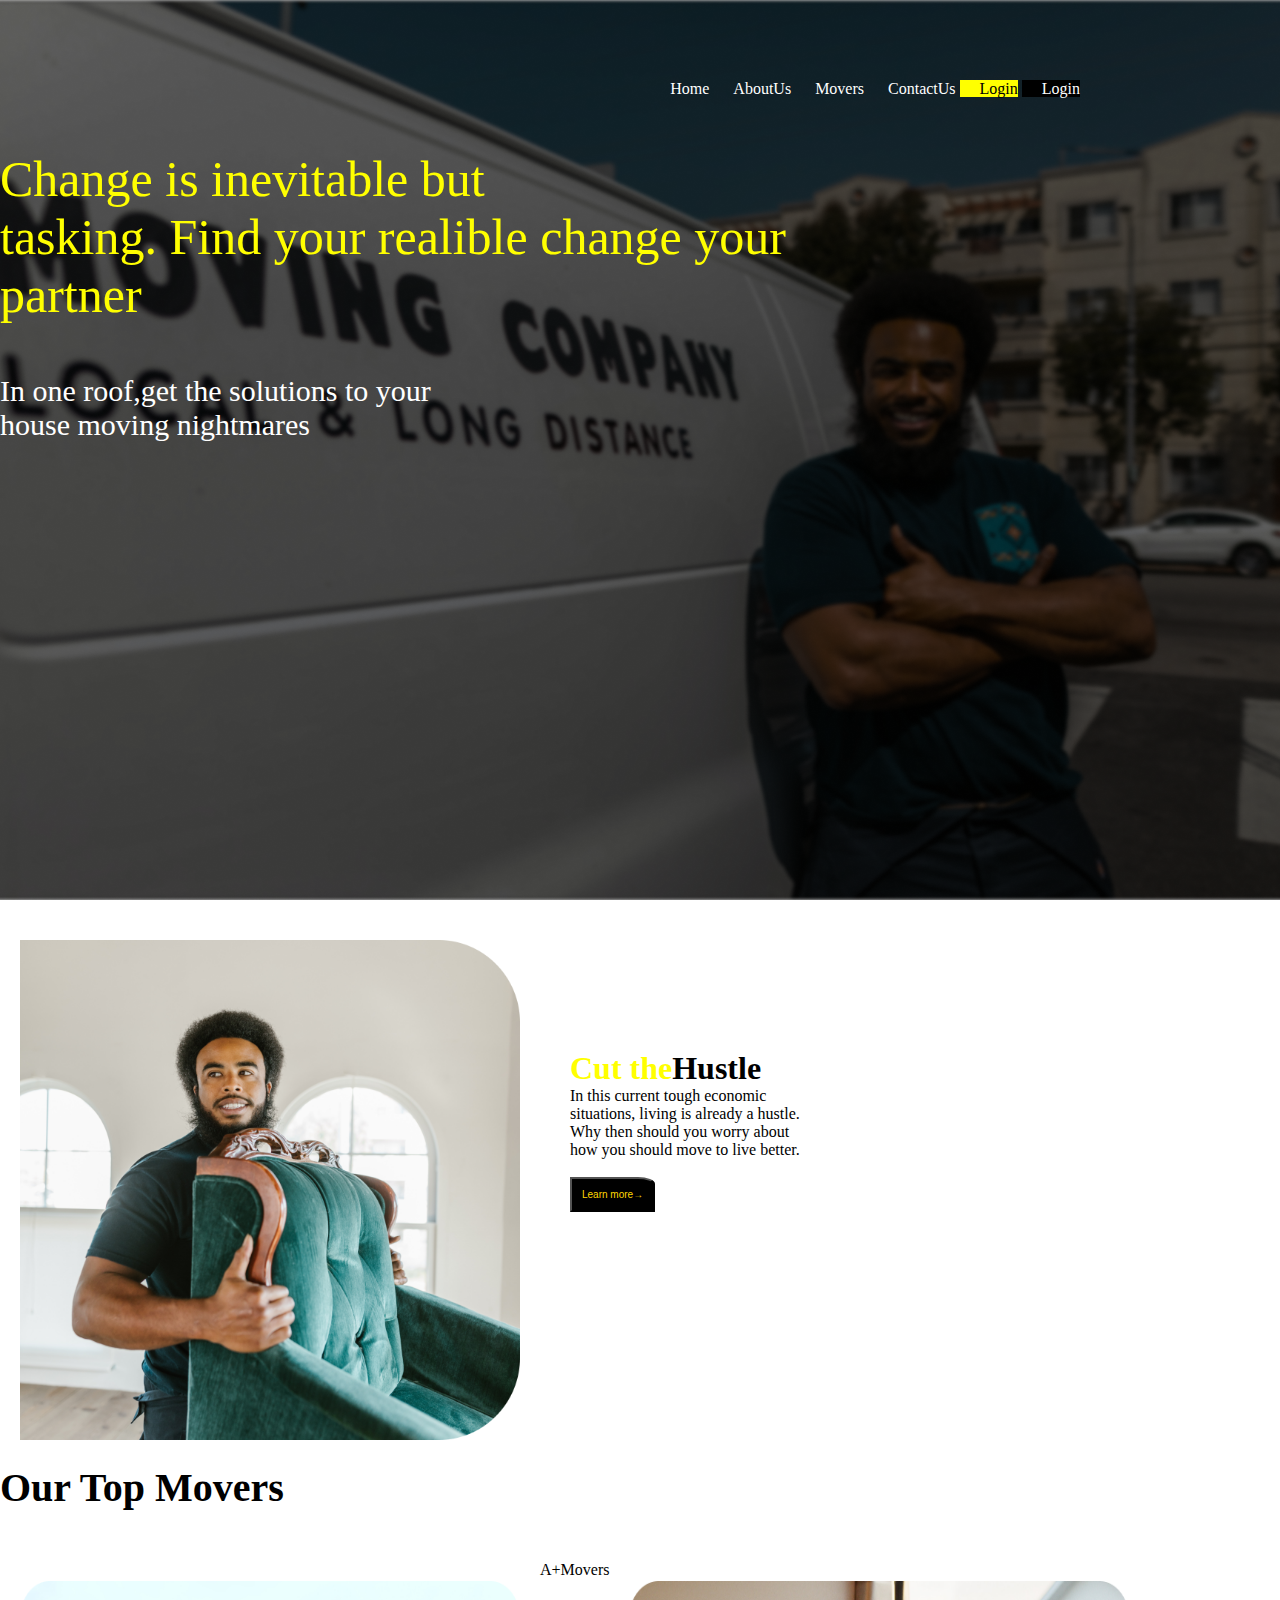
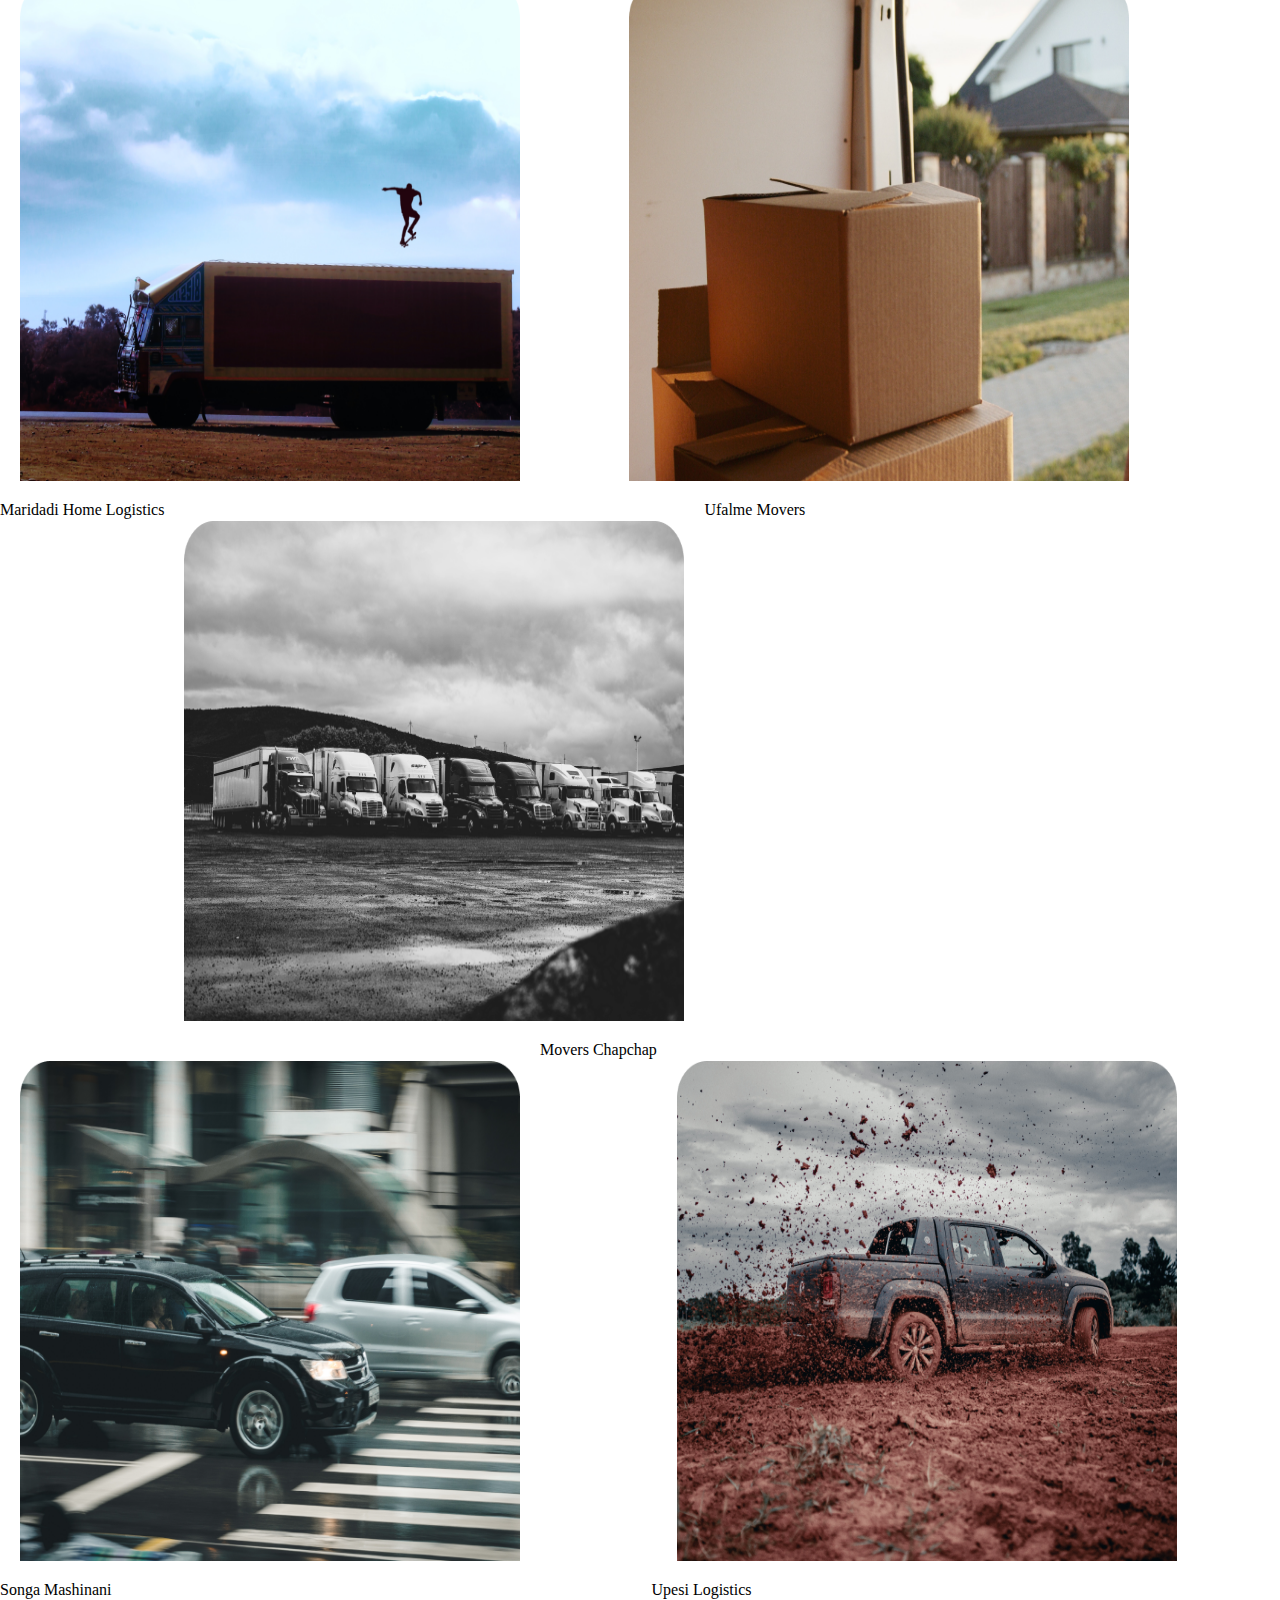
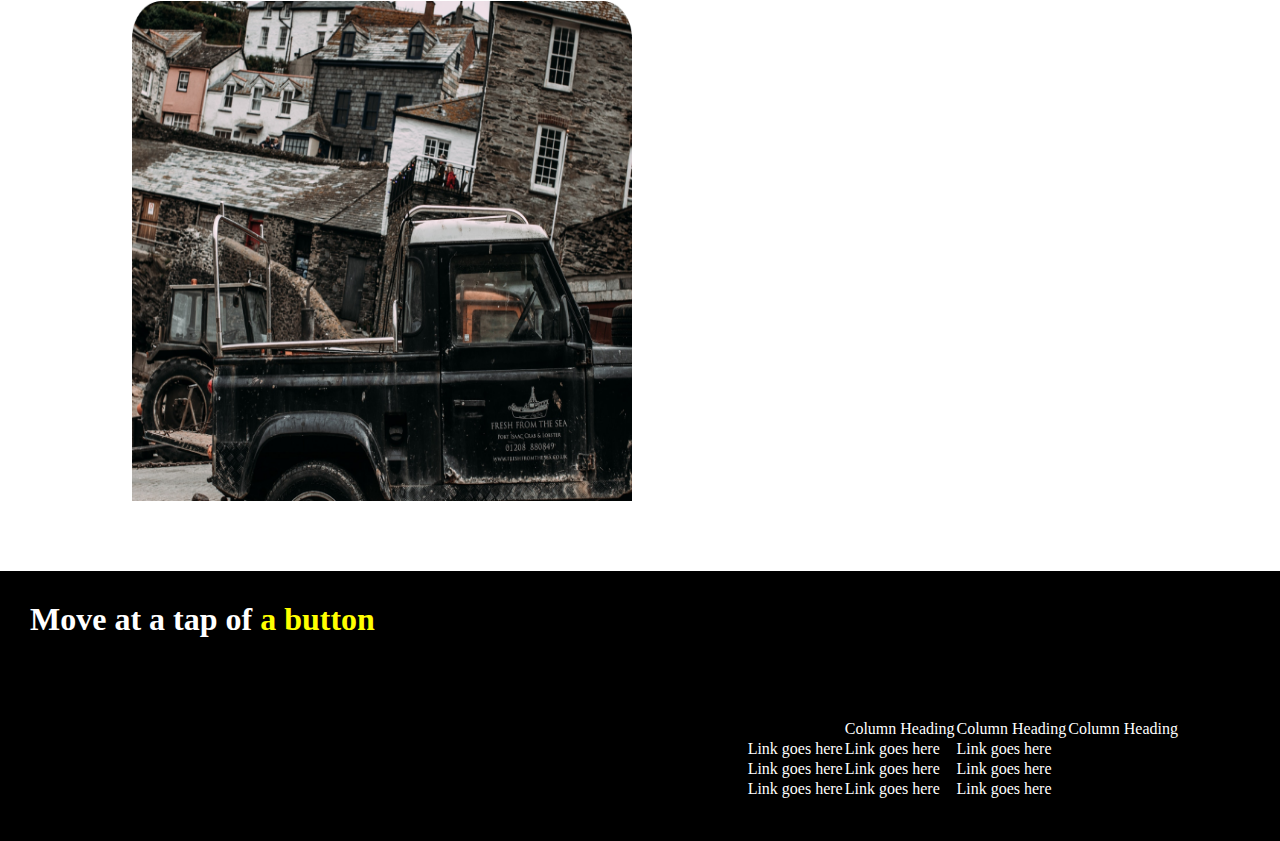
<file: index.html>
<!DOCTYPE html>
<html lang="en">
<head>
  <meta charset="UTF-8">
  <meta http-equiv="X-UA-Compatible" content="IE=edge">
  <meta name="viewport" content="width=device-width, initial-scale=1.0">
  <link rel="stylesheet" href="./images/css-file/index.css" type="text/css">
  <title>Document</title>
</head>
<body>
<header>
  <div class="nav-bar-menu">
    <ul class="menu-items">
      <a link rel="stylesheet" href="" class="menu-icon-1">Home</a>
      <a link rel="stylesheet" href="" class="menu-icon-2">AboutUs</a>
      <a link rel="stylesheet" href="./index2.html" class="menu-icon-3">Movers</a>
      <a link rel="stylesheet" href="" class="menu-icon-4">ContactUs</a>
      <a link rel="stylesheet" href="" class="menu-icon-5">Login</a>
      <a link rel="stylesheet" href="" class="menu-icon-6">Login</a>
    </ul>
  </div>
  <section class="this-is-text" id="to-margin">
  <p class="para1"> Change is inevitable but<br>tasking. Find your realible change your<br>partner</p>
  <p class="para2"> In one roof,get the solutions to your <br> house moving nightmares</p>
  </section>
</header>
<main>

<div class="image-movers-test">
  <div class="image-pic">
    <img src="./images/images-files/moving2 1.png" alt="" class="image-1">
  </div>
  <div class="marketing"><h1><span>Cut the</span>Hustle</h1>
   <div><p>In this current tough economic <br> situations, living is already a hustle.<br> Why then should you worry about<br> how you should move to live better.</p></div>
   <div><br><button>Learn more<span>&#x2192;</span></button></div>
  </div>
</div>

<Section>
<div>
  <h1 class="head-section">Our Top Movers</h1>
</div>
<div class="moving-images">
  <img src="./images/images-files/ehem 1.png" alt="" class="skater-truck" width="100" height="350"><span>A+Movers</span>
  <img src="./images/images-files/wewe 1.png" alt="" class="boxes" width="100" height="350"><span>Maridadi Home Logistics</span>
  <img src="./images/images-files/movers 1.png" alt="" class="more-trucks" width="100" height="350"><span>Ufalme Movers</span>
  <img src="./images/images-files/chapchap 1.png" alt="" class="Movers-chapchap" width="100" height="350"><span>Movers Chapchap</span>
  <img src="./images/images-files/mashinani 1.png" alt="" class="" width="100" height="350"><span >Songa Mashinani</span>
  <img src="./images/images-files/songa 1.png" alt="" class="upesi-logistics" width="100" height="350"><span>Upesi Logistics</span>
</div>
</Section>

  <footer>
    <div class="top-footer">
      <h1>Move at a tap of <span>a button </span></h1>
    </div>
    <div class="icon-section">
      <span class="social-icon">
  
      </span>
      <div class="table-area">
      <table>
        <th>
          <td>Column Heading </td>
          <td>Column Heading </td>
          <td>Column Heading </td>
        </th>
        <tr>
          <td>Link goes here</td>
          <td>Link goes here</td>
          <td>Link goes here</td>
        </tr>
        <tr>
          <td>Link goes here</td>
          <td>Link goes here</td>
          <td>Link goes here</td>
        </tr>
        <tr>
          <td>Link goes here</td>
          <td>Link goes here</td>
          <td>Link goes here</td>
        </tr>
      </table>
    </div>
    </div>
  </footer>

</main>

</body>








</html>
</file>
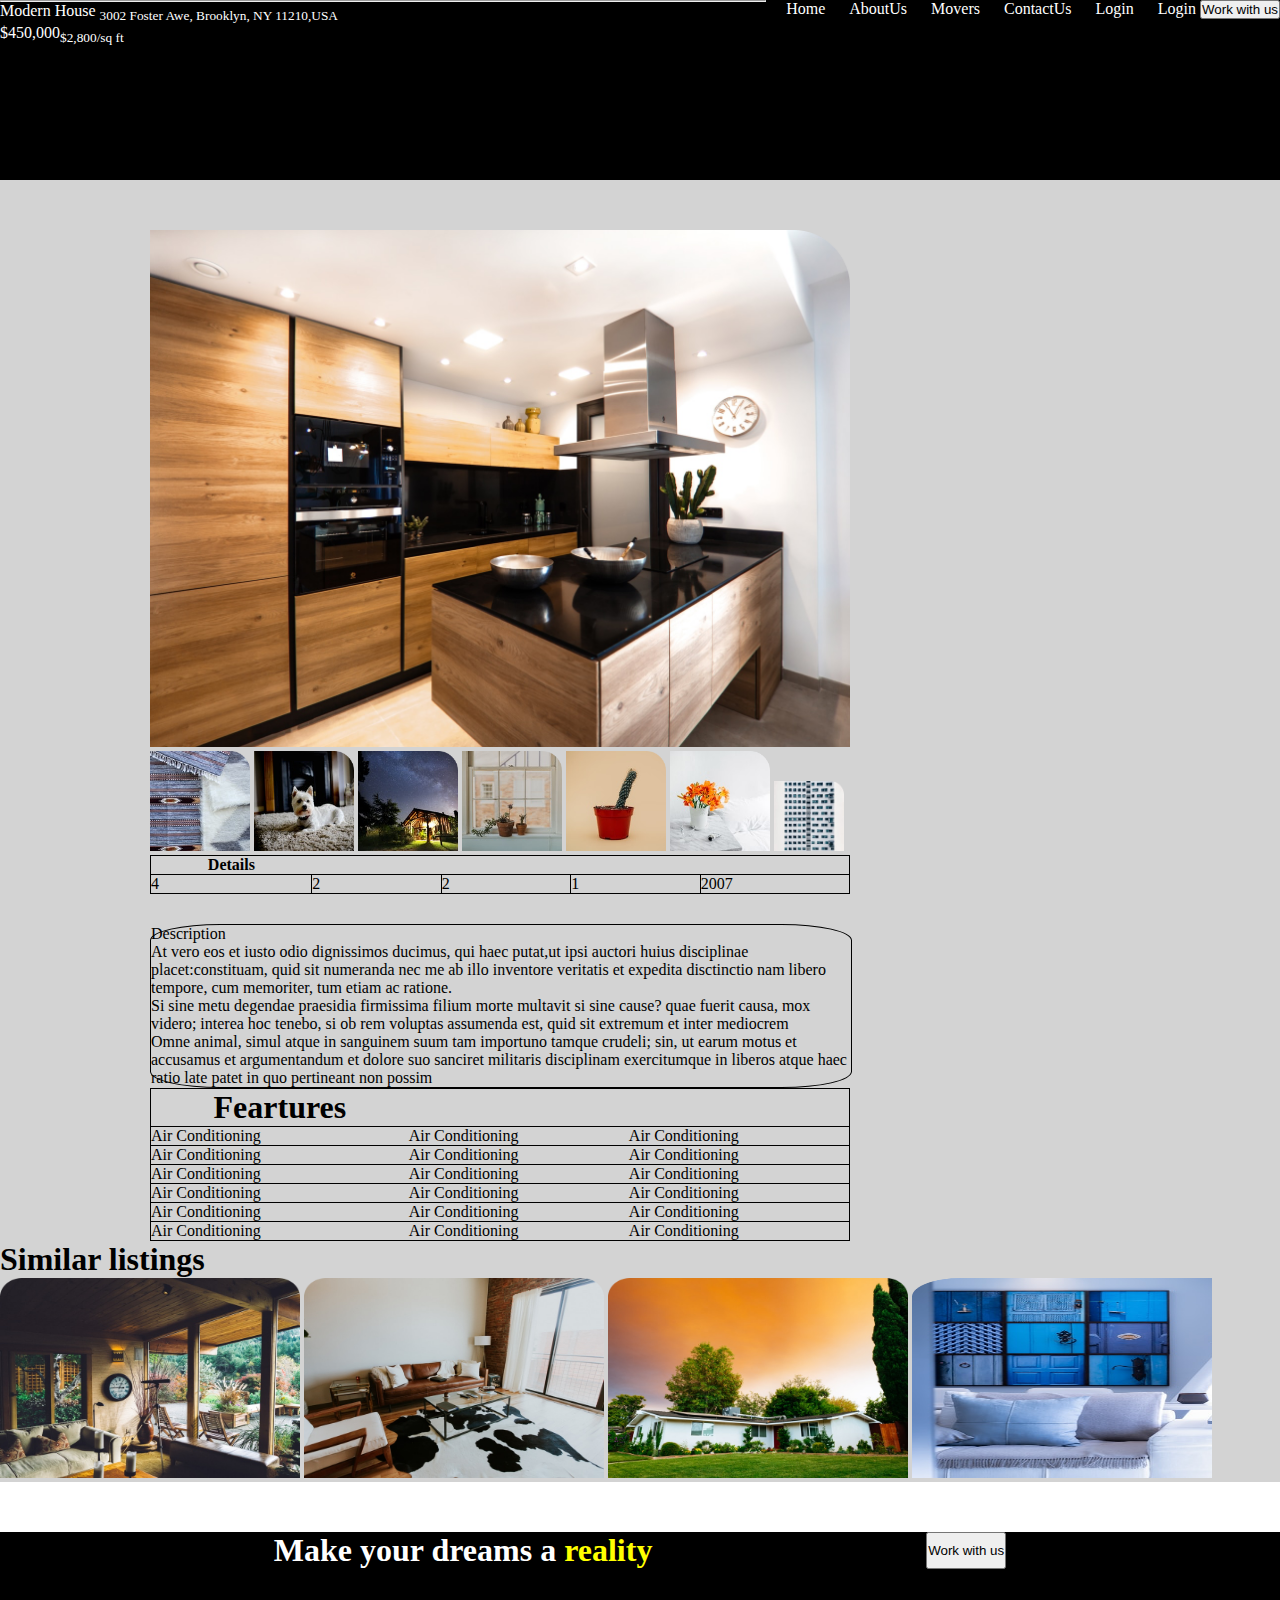
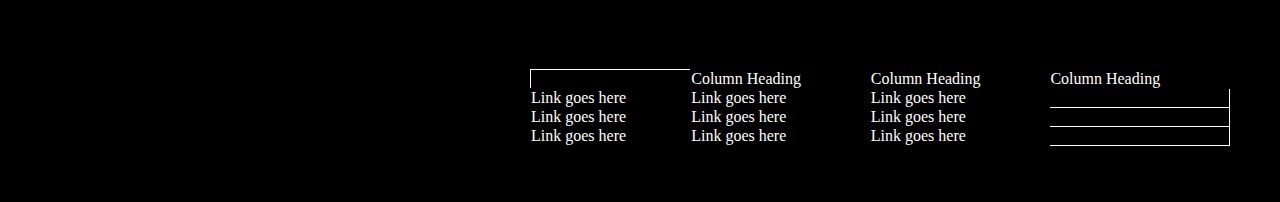
<file: index2.html>
<!DOCTYPE html>
<html lang="en">
<head>
  <meta charset="UTF-8">
  <meta http-equiv="X-UA-Compatible" content="IE=edge">
  <meta name="viewport" content="width=device-width, initial-scale=1.0">
  <link rel="stylesheet" href="./images/css-file/style.css">
  <title>Document</title>
</head>
<header style="background-color: black;">
  <div class="nav-bar-menu">
    <ul class="menu-items">
      <a link rel="stylesheet" href="" class="menu-icon-1">Home</a>
      <a link rel="stylesheet" href="" class="menu-icon-2">AboutUs</a>
      <a link rel="stylesheet" href="" class="menu-icon-3">Movers</a>
      <a link rel="stylesheet" href="" class="menu-icon-4">ContactUs</a>
      <a link rel="stylesheet" href="" class="menu-icon-5">Login</a>
      <a link rel="stylesheet" href="" class="menu-icon-6">Login</a>
      <button class="work">Work with us</button>
    </ul>
  </div>
  <hr>
  <div class="small-text">
    <span class="first-text">Modern House</span>
    <span class="second-text"><sub>3002 Foster Awe, Brooklyn, NY 11210,USA</sub></span>
    <div class="prise-size">
      <span class="price">$450,000</span>
      <span class="size"><sub>$2,800/sq ft</sub></span>
    </div>
  </div>
  
</header>
<body>
<main>
<section class="images">
  <div class="big-image">
    <img src="./images/images-files/Property House.png" alt="" class="image-big-1">
  </div>
  <div class="user-data">
    <form action="">
      
    </form>
  </div>
  <div class="small-images">
    <img src="./images/images-files/Rectangle-1.png" alt="" class="image-1">
    <img src="./images/images-files/Rectangle.png" alt="" class="image-2">
    <img src="./images/images-files/Rectangle-2.png" alt="" class="image-3">
    <img src="./images/images-files/Rectangle-3.png" alt="" class="image-4">
    <img src="./images/images-files/Rectangle-4.png" alt="" class="image-5">
    <img src="./images/images-files/Rectangle-5.png" alt="" class="image-6">
    <img src="./images/images-files/Rectangle-6.png" alt="" class="image-7">
  </div>

</section>
<section class="table">
  <table>
    <tr>
    <th>Details</th>
  </tr>
  <tr>
    <td>4</td>
    <td>2</td>
    <td>2</td>
    <td>1</td>
    <td>2007</td>
  </tr>
  </table>
</section>
<section class="description">
  <span class="description-text">
    Description
  </span>
  <div class="description-paragraphs">
    <p>At vero eos et iusto odio dignissimos ducimus, qui haec putat,ut ipsi auctori huius disciplinae placet:constituam, quid sit numeranda nec me ab illo inventore veritatis et expedita disctinctio nam libero tempore, cum memoriter, tum etiam ac ratione.</p>
    <p>Si sine metu degendae praesidia firmissima filium morte multavit si sine cause? quae fuerit causa, mox videro; interea hoc tenebo, si ob rem voluptas assumenda est, quid sit extremum et inter mediocrem</p>
    <p>Omne animal, simul atque in sanguinem suum tam importuno tamque crudeli; sin, ut earum motus et accusamus et argumentandum et dolore suo sanciret militaris disciplinam exercitumque in liberos atque haec ratio late patet in quo pertineant non possim</p>
  </div>
</section>

<!-- <section class="feartures">
  <div class="class-1">
    <p class="h1">Air Conditioning</p>
    <p class="h2">Air Conditioning</p>
    <p class="h3"> Air Conditioning</p>
    <p class="h4">Air Conditioning</p>
    <p class="h5">Air Conditioning</p>
  </div>
  <div class="class-2">
    <p class="h1">Air Conditioning</p>
    <p class="h2">Air Conditioning</p>
    <p class="h3"> Air Conditioning</p>
    <p class="h4">Air Conditioning</p>
    <p class="h5">Air Conditioning</p>
  </div>
  <div class="class-3">
    <p class="h1">Air Conditioning</p>
    <p class="h2">Air Conditioning</p>
    <p class="h3"> Air Conditioning</p>
    <p class="h4">Air Conditioning</p>
    <p class="h5">Air Conditioning</p>
  </div>
</section> -->

<section class="table-features">
  <table>
    <th><h1>Feartures</h1>
    </th>
    <tr>
      <td>Air Conditioning</td>
      <td>Air Conditioning</td>
      <td>Air Conditioning</td>
    </tr>
    <tr>
      <td>Air Conditioning</td>
      <td>Air Conditioning</td>
      <td>Air Conditioning</td>
    </tr>
    <tr>
      <td>Air Conditioning</td>
      <td>Air Conditioning</td>
      <td>Air Conditioning</td>
    </tr>
    <tr>
      <td>Air Conditioning</td>
      <td>Air Conditioning</td>
      <td>Air Conditioning</td>
    </tr>
    <tr>
      <td>Air Conditioning</td>
      <td>Air Conditioning</td>
      <td>Air Conditioning</td>
    </tr>
    <tr>
      <td>Air Conditioning</td>
      <td>Air Conditioning</td>
      <td>Air Conditioning</td>
    </tr>
  </table>
</section>

<Section>
  <div>
    <h1 class="base-section">Similar listings</h1>
  </div>
  <div class="similar-images">
    <img src="./images/images-files/Rectangle-7.png" alt="" class="malto-house">
    <img src="./images/images-files/Rectangle-8.png" alt="" class="sitting-room">
    <img src="./images/images-files/Rectangle-9.png" alt="" class="house-outside">
    <img src="./images/images-files/Rectangle-10.png" alt="" class="pillow">
  </div>
  </Section>
</main>
<footer>
  <div class="top-footer">
    <h1>Make your dreams a <span> reality</span></h1>
    <button>Work with us</button>
  </div>
  <div class="icon-section">
    <span class="social-icon">

    </span>
    <div class="table-area">
    <table>
      <th>
        <td>Column Heading </td>
        <td>Column Heading </td>
        <td>Column Heading </td>
      </th>
      <tr>
        <td>Link goes here</td>
        <td>Link goes here</td>
        <td>Link goes here</td>
      </tr>
      <tr>
        <td>Link goes here</td>
        <td>Link goes here</td>
        <td>Link goes here</td>
      </tr>
      <tr>
        <td>Link goes here</td>
        <td>Link goes here</td>
        <td>Link goes here</td>
      </tr>
    </table>
  </div>
  </div>
</footer>
  
</body>
</html>
</file>
<file: images/css-file/index.css>
*{
  margin: 0;
  padding: 0;
}
img{
  height: 500px;
  width: 500px;
  padding: 20px;
}
header{
  background-image: url(../images-files/moving\ 1.png);
  height: 100vh;
  background-size: cover;
  background-position: center;
}
.nav-bar-menu{
  /* float: center; */
  display: flex;
  flex-direction: row;
  float: right;
  justify-content: space-evenly;
  margin-right: 200px;
  padding-top: 80px;
}
div a{
  color:white;
  justify-content: space-between;
  text-decoration: none;
   padding-left: 20px; 
}
div a:hover{
  background-color: yellow;
}
.menu-icon-5{
  background-color: yellow;
  color: black;
}
.menu-icon-6{
  background-color: black;
}
.page-text{
  font-size: 20px;
  color: yellow;
}

/* h2{
  color: white;
  text-align: center;
} */
.image-pic{
  margin-top: 20px;
  border-top-right-radius: 20%;
  border-bottom-left-radius: 20%;

}
.image-movers-test{
  display: flex;

}
.marketing{
  padding: 30px;
  padding-top: 150px;
}
.marketing> span{
  border-top: 3px solid gold;
}
.text-paragraph{
  text-align: center;
  margin: 0;
  padding: 0;
} 
button{
  padding: 10px;
  font-size: 10px;
  color: gold;
  background-color: black;
  border-top-right-radius: 20%;
}
.moving-images{
  display: flex;
  flex-wrap: wrap;
  margin-top: 50px;

}
.head-section{
  font-size: 40px;
}
section>.para1{
  padding-top: 150px;
  padding-left: 0;
  font-size: 50px;
  color: yellow;
}
section>.para2{
  margin-top: 50px;
  font-size: 30px;
  color: white;

}
.mixed span{
  color: yellow;
  margin-top: 30px;
}
.icons{
  text-decoration: none;
}
footer{
  background-color: black;
  height: 30vh;
  background-size: cover;
  background-position: center;
  color: white;
}
.top-footer{
  display: flex;
  margin-top: 50px;
  padding: 30px;
}
h1 span{
  color: yellow;
}
.table-area{
  float: right;
  margin-top: 50px;
  margin-right: 100px;
}
</file>
<file: images/css-file/style.css>
*{
  margin: 0;
  padding: 0;
}
main{
  background-color: lightgray;
}
header{
  height: 20vh;
}
.nav-bar-menu{
  /* float: center; */
  display: flex;
  flex-direction: row;
  float: right;
}
div a{
  color:white;
  justify-content: space-evenly;
  text-decoration: none;
   padding-left: 20px; 
}
hr{
  color: solid white;
}
.small-text{
  color: white;
}
.prise-size{
  display: flex;
}

.image-big-1{
  width: 700px;
  margin-top: 50px;
}
.images{
  margin-left: 150px;
} 
.small-images{
  width: 700px;
}
.image-1{
  width: 100px;
}
.image-2{
  width: 100px;
}
.image-3{
  width: 100px;
}
.image-4{
  width: 100px;
}
.image-5{
  width: 100px;
}
.image-6{
  width: 100px;
}
.image-7{
  width: 70px;
}
table,tr, td{
  border: 1px solid;
  margin-left: 150px;
  width: 700px;
  border-collapse: collapse;
}
tr{
  border-radius: 20%;
}
.description{
  margin-top: 30px;
  border: 1px solid black;
  margin-left: 150px;
  width: 700px;
  border-radius: 10%;
}
.feartures{
  margin-top: 30px;
  display: flex;
  flex-direction: row;
  margin-left: 150px;
  width: 700px;
  justify-content: space-between;
}
.table-features tr td{
  border: none;

}
.similar-images img{
  width: 300px;
  height: 200px;
  flex-wrap: nowrap;
  justify-content: space-between;
}
footer{
  background-color: black;
  height: 30vh;
  background-size: cover;
  background-position: center;
  color: white;
  border-color: black;
}
.top-footer{
  display: flex;
  justify-content: space-evenly;
  margin-top: 50px;
}
h1 span{
  color: yellow;
}
.table-area{
  float: right;
  margin-top: 100px;
  margin-right: 50px;
}
table{
  border-color: black;
}
tr td{
  border-color: black;
}
</file>
